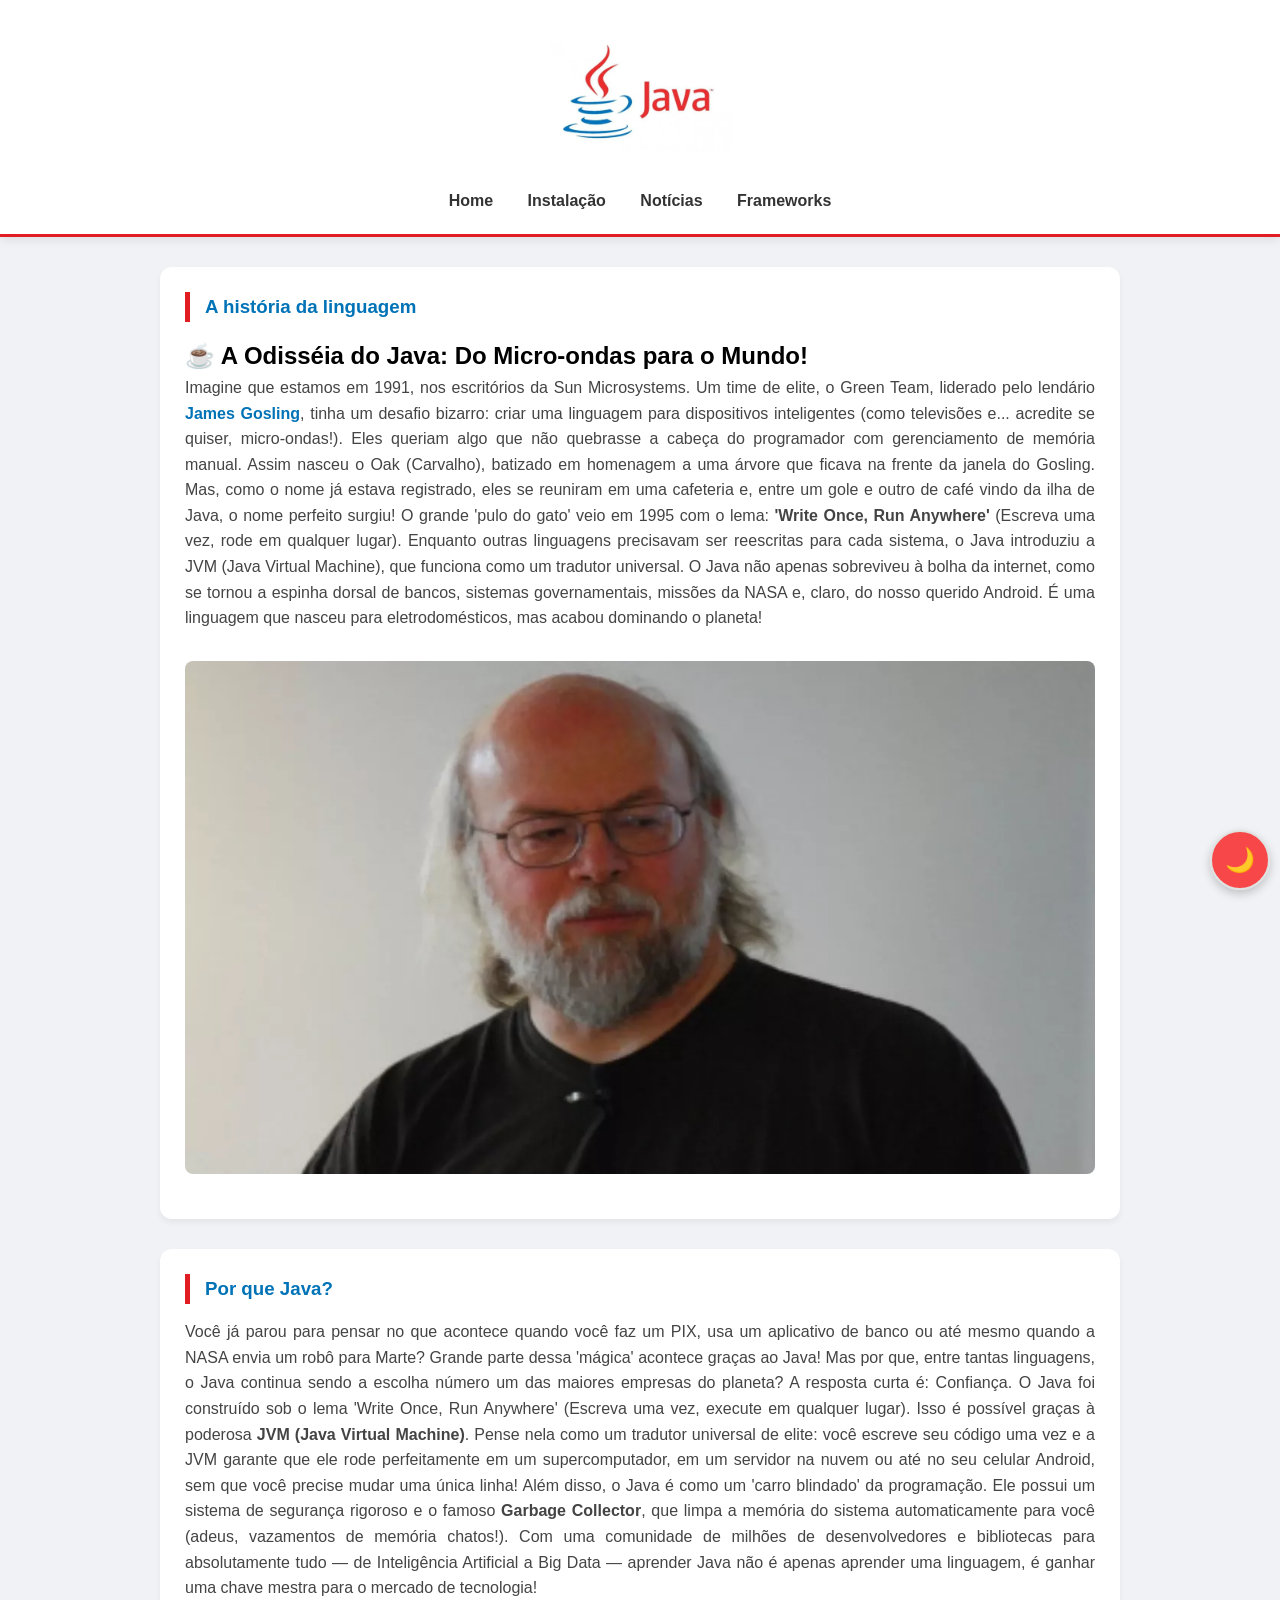
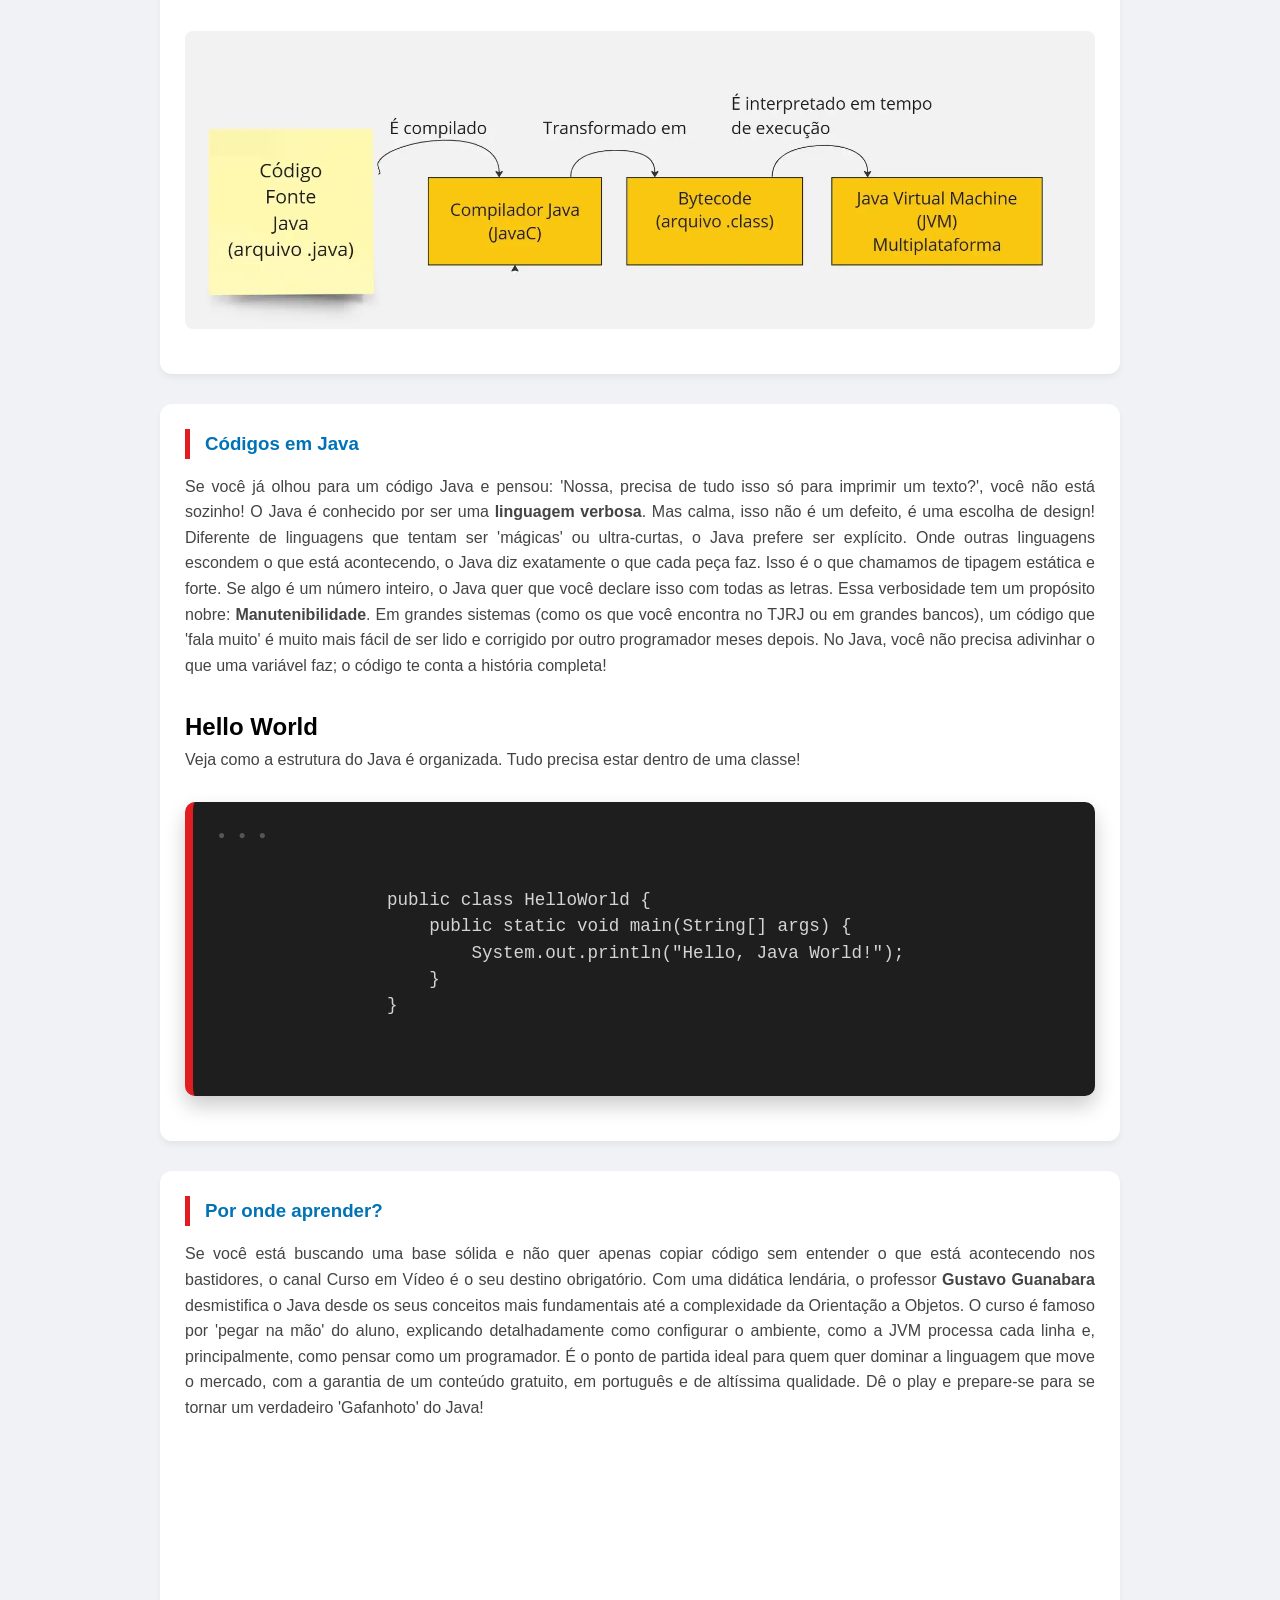
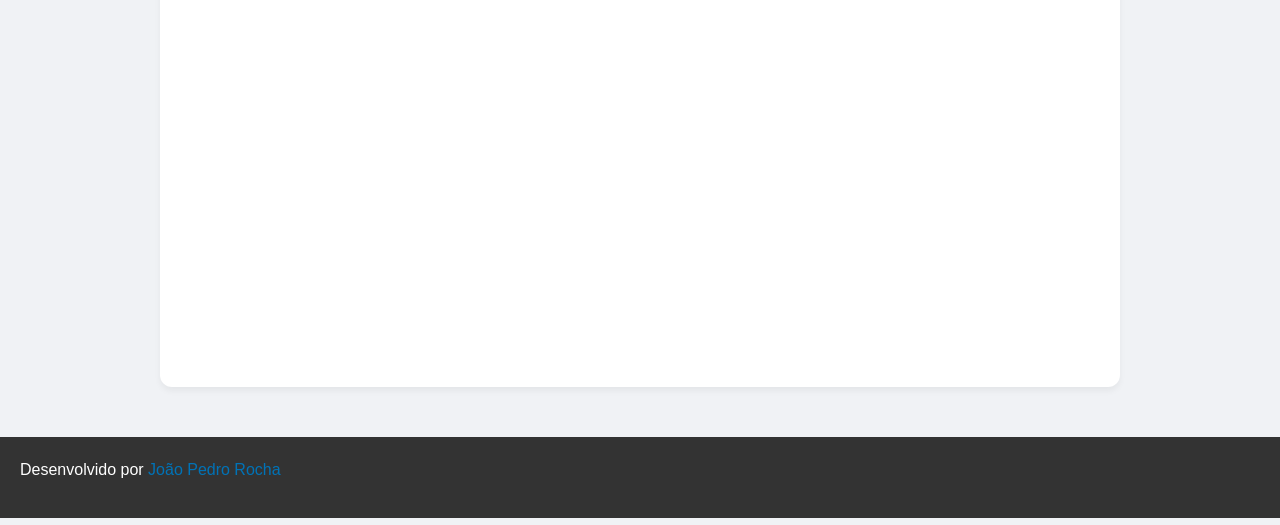
<file: index.html>
<!DOCTYPE html>
<html lang="pt-br">
<head>
    <meta charset="UTF-8">
    <meta name="viewport" content="width=device-width, initial-scale=1.0">
    <title>Java</title>

    <link rel="stylesheet" href="style.css">
    <link rel="icon" type="image/png" href="imagens/icons8-logo-java-coffee-cup-48.png">
</head>
<body>

    <header id="Cabecalho">
        <p><img src="imagens/java-logo.webp" alt="Java Logo" width="200"></p>
        <button id = "darkModeButton">🌙</button>

        <script>
            var darkModeButton = document.getElementById('darkModeButton');
            darkModeButton.addEventListener('click', function() {
            // Alterna a classe 'dark-mode' no corpo do site
            document.body.classList.toggle('dark-mode');

            // Verifica se a classe está ativa para mudar o ícone
            if (document.body.classList.contains('dark-mode')) {
                darkModeButton.innerHTML = '☀️';
            } else {
                darkModeButton.innerHTML = '🌙';
            }
            
        });

        </script>
    
        <nav>
            <a href="index.html">Home</a>
            <a href="instalacao.html">Instalação</a>
            <a href="noticias.html">Notícias</a>
            <a href="frameworks.html">Frameworks</a>
        </nav>
    </header>

    <main>
        <section class = "principal">
            <article>
                <h1>A história da linguagem </h1>
                <h2>☕ A Odisséia do Java: Do Micro-ondas para o Mundo!</h2>
                <p>Imagine que estamos em 1991, nos escritórios da Sun Microsystems. Um time de elite, o Green Team, liderado pelo lendário <strong><a href="https://pt.wikipedia.org/wiki/James_Gosling" target="_blank">James Gosling</a></strong>, tinha um desafio bizarro: criar uma linguagem para dispositivos inteligentes (como televisões e... acredite se quiser, micro-ondas!). Eles queriam algo que não quebrasse a cabeça do programador com gerenciamento de memória manual.
                Assim nasceu o Oak (Carvalho), batizado em homenagem a uma árvore que ficava na frente da janela do Gosling. Mas, como o nome já estava registrado, eles se reuniram em uma cafeteria e, entre um gole e outro de café vindo da ilha de Java, o nome perfeito surgiu!
                O grande 'pulo do gato' veio em 1995 com o lema: <strong>'Write Once, Run Anywhere'</strong> (Escreva uma vez, rode em qualquer lugar). Enquanto outras linguagens precisavam ser reescritas para cada sistema, o Java introduziu a JVM (Java Virtual Machine), que funciona como um tradutor universal. O Java não apenas sobreviveu à bolha da internet, como se tornou a espinha dorsal de bancos, sistemas governamentais, missões da NASA e, claro, do nosso querido Android. É uma linguagem que nasceu para eletrodomésticos, mas acabou dominando o planeta!</p>

                <img src="imagens/James_Gosling.webp" alt="Imagem de James Gosling">
            </article>
        </section>

        <section class = "principal">
            <article>
                <h1> Por que Java?</h1>
                <p>Você já parou para pensar no que acontece quando você faz um PIX, usa um aplicativo de banco ou até mesmo quando a NASA envia um robô para Marte? Grande parte dessa 'mágica' acontece graças ao Java! Mas por que, entre tantas linguagens, o Java continua sendo a escolha número um das maiores empresas do planeta?
                A resposta curta é: Confiança. O Java foi construído sob o lema 'Write Once, Run Anywhere' (Escreva uma vez, execute em qualquer lugar). Isso é possível graças à poderosa <strong>JVM (Java Virtual Machine)</strong>. Pense nela como um tradutor universal de elite: você escreve seu código uma vez e a JVM garante que ele rode perfeitamente em um supercomputador, em um servidor na nuvem ou até no seu celular Android, sem que você precise mudar uma única linha!
                Além disso, o Java é como um 'carro blindado' da programação. Ele possui um sistema de segurança rigoroso e o famoso <strong>Garbage Collector</strong>, que limpa a memória do sistema automaticamente para você (adeus, vazamentos de memória chatos!). Com uma comunidade de milhões de desenvolvedores e bibliotecas para absolutamente tudo — de Inteligência Artificial a Big Data — aprender Java não é apenas aprender uma linguagem, é ganhar uma chave mestra para o mercado de tecnologia!</p>

                <img src="imagens/java-jvm.webp" alt="Imagem JVM">
            </article>
        </section>

        <section class = "principal">
            <article>
                <h1>Códigos em Java</h1>
                <p>Se você já olhou para um código Java e pensou: 'Nossa, precisa de tudo isso só para imprimir um texto?', você não está sozinho! O Java é conhecido por ser uma <strong>linguagem verbosa</strong>. Mas calma, isso não é um defeito, é uma escolha de design!
                Diferente de linguagens que tentam ser 'mágicas' ou ultra-curtas, o Java prefere ser explícito. Onde outras linguagens escondem o que está acontecendo, o Java diz exatamente o que cada peça faz. Isso é o que chamamos de tipagem estática e forte. Se algo é um número inteiro, o Java quer que você declare isso com todas as letras.
                Essa verbosidade tem um propósito nobre:<strong> Manutenibilidade</strong>. Em grandes sistemas (como os que você encontra no TJRJ ou em grandes bancos), um código que 'fala muito' é muito mais fácil de ser lido e corrigido por outro programador meses depois. No Java, você não precisa adivinhar o que uma variável faz; o código te conta a história completa!</p>
                <h2 id = "Secundario">Hello World</h2>
                    <p>Veja como a estrutura do Java é organizada. Tudo precisa estar dentro de uma classe!</p>
                        <pre id = "codigo">
                            <code>
                public class HelloWorld {
                    public static void main(String[] args) {     
                        System.out.println("Hello, Java World!");
                    }
                }
                        </code>
                        </pre>
            </article>
        </section>
        
        <section class = "principal">
            <article>
                <h1>Por onde aprender?</h1>
                <p>Se você está buscando uma base sólida e não quer apenas copiar código sem entender o que está acontecendo nos bastidores, o canal Curso em Vídeo é o seu destino obrigatório. Com uma didática lendária, o professor <strong>Gustavo Guanabara</strong> desmistifica o Java desde os seus conceitos mais fundamentais até a complexidade da Orientação a Objetos. O curso é famoso por 'pegar na mão' do aluno, explicando detalhadamente como configurar o ambiente, como a JVM processa cada linha e, principalmente, como pensar como um programador. É o ponto de partida ideal para quem quer dominar a linguagem que move o mercado, com a garantia de um conteúdo gratuito, em português e de altíssima qualidade. Dê o play e prepare-se para se tornar um verdadeiro 'Gafanhoto' do Java!</p>

                <div id = "Vídeo"> <iframe src="https://www.youtube.com/embed/ZBKxhnqX-Q0?si=dmIE02WkoWPqcud3" title="Curso de Java - Gustavo Guanabara" frameborder="0" allow="accelerometer; autoplay; clipboard-write; encrypted-media; picture-in-picture; web-share" referrerpolicy="strict-origin-when-cross-origin" allowfullscreen></iframe></div>
            </article>
        </section>
    </main>

    <footer>
        <p>Desenvolvido por <a href="https://github.com/JP-rocha23" target="_blank">João Pedro Rocha</a></p>
    </footer>
    
</body>
</html>
</file>
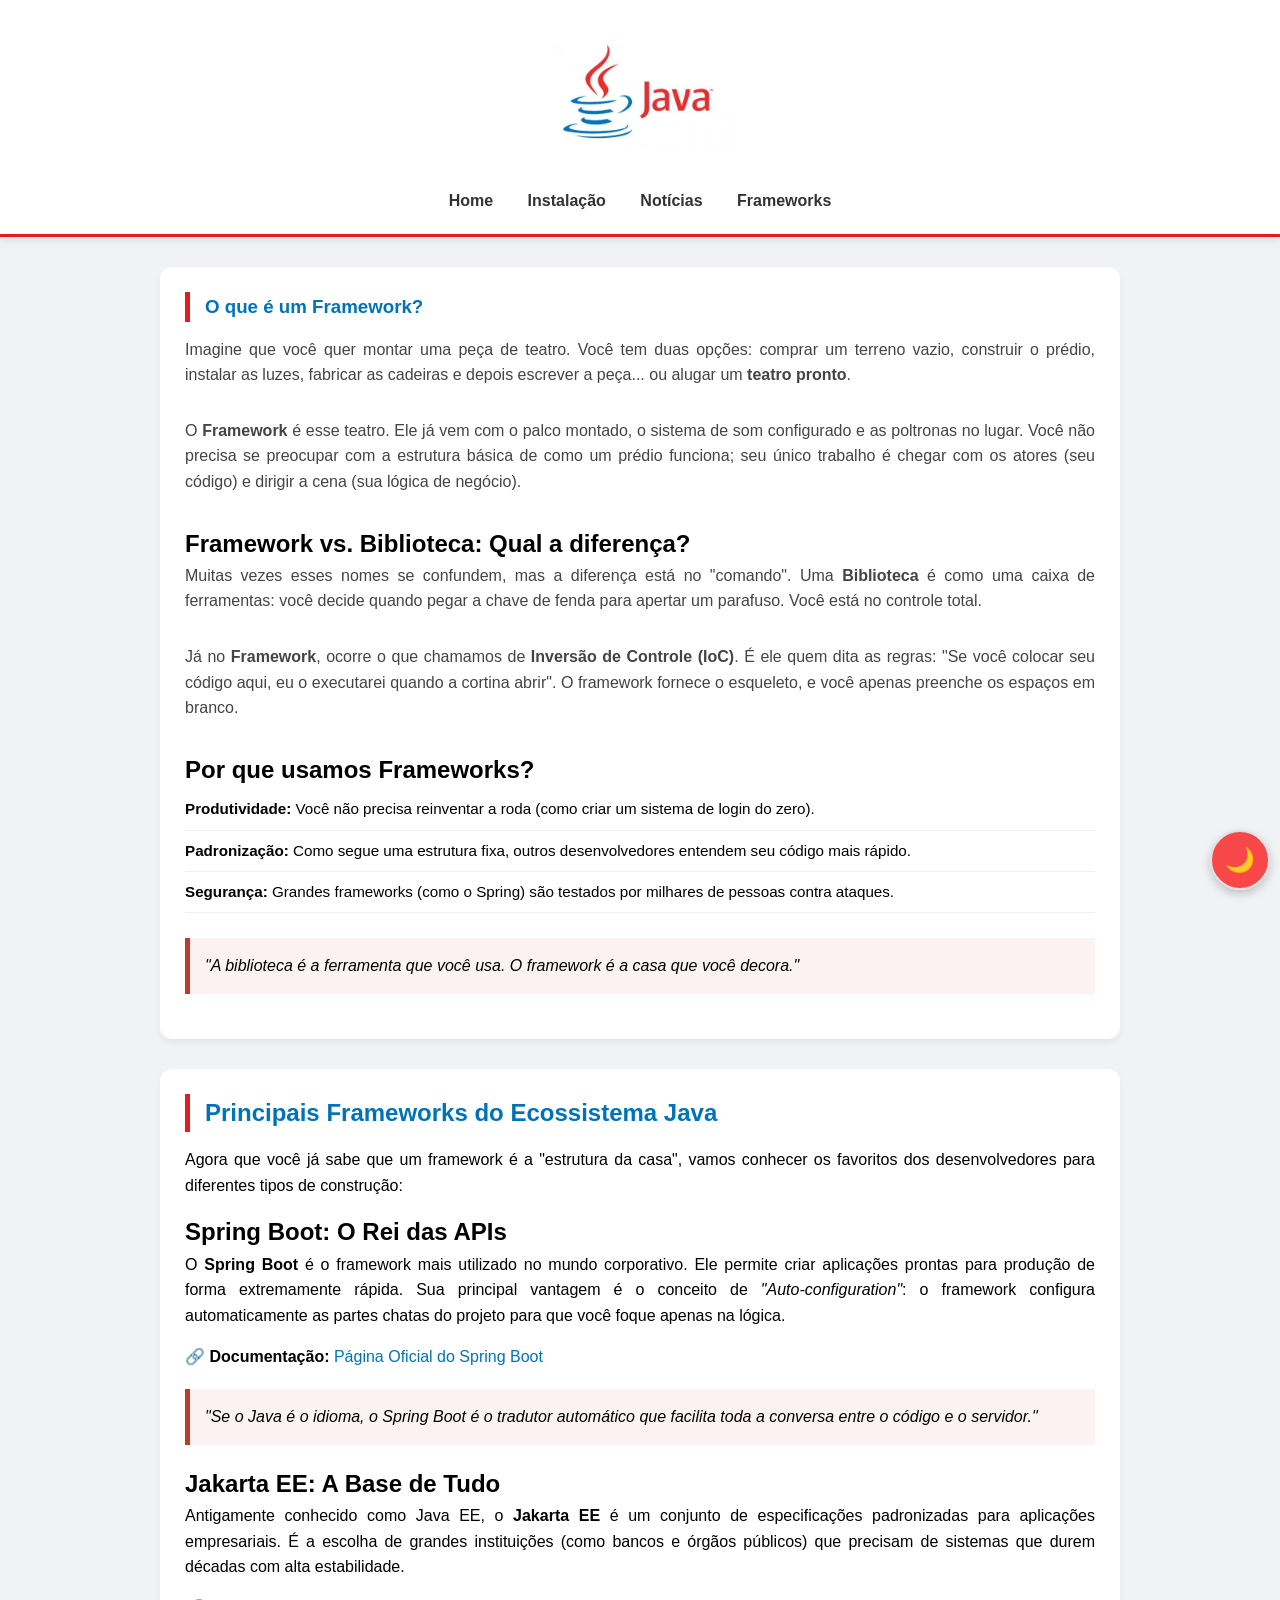
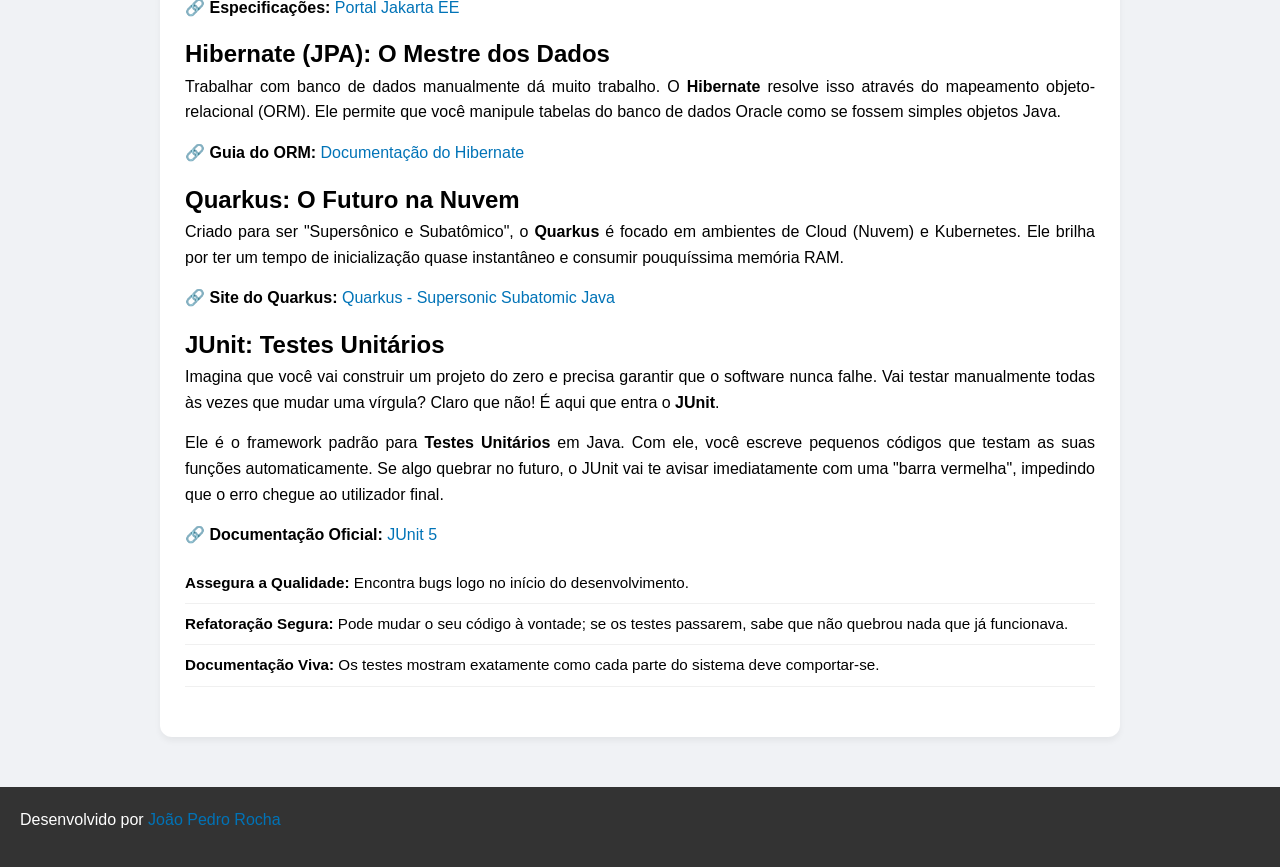
<file: frameworks.html>
<!DOCTYPE html>
<html lang="pt-br">
<head>
    <meta charset="UTF-8">
    <meta name="viewport" content="width=device-width, initial-scale=1.0">
    <title>Frameworks em Java</title>

    <link rel="stylesheet" href="style.css">
    <link rel="icon" type = "image/png" href="imagens/icons8-logo-java-coffee-cup-48.png">
</head>

<body>
    <header id="Cabecalho">
        <p><img src="imagens/java-logo.webp" alt="Java Logo" width="200"></p>
        <button id = "darkModeButton">🌙</button>

        <script>
            var darkModeButton = document.getElementById('darkModeButton');
            darkModeButton.addEventListener('click', function() {
            // Alterna a classe 'dark-mode' no corpo do site
            document.body.classList.toggle('dark-mode');

            // Verifica se a classe está ativa para mudar o ícone
            if (document.body.classList.contains('dark-mode')) {
                darkModeButton.innerHTML = '☀️';
            } else {
                darkModeButton.innerHTML = '🌙';
            }
            
        });

        </script>
    
        <nav>
            <a href="index.html">Home</a>
            <a href="instalacao.html">Instalação</a>
            <a href="noticias.html">Notícias</a>
            <a href="frameworks.html">Frameworks</a>
        </nav>
    </header>

    <main>
        <section class = "principal">
            <article>
            <h1>O que é um Framework?</h1>
                <p>
                    Imagine que você quer montar uma peça de teatro. Você tem duas opções: 
                    comprar um terreno vazio, construir o prédio, instalar as luzes, fabricar as cadeiras e depois escrever a peça... 
                    ou alugar um <strong>teatro pronto</strong>.
                </p>
                <p>
                    O <strong>Framework</strong> é esse teatro. Ele já vem com o palco montado, o sistema de som configurado e 
                    as poltronas no lugar. Você não precisa se preocupar com a estrutura básica de como um prédio funciona; 
                    seu único trabalho é chegar com os atores (seu código) e dirigir a cena (sua lógica de negócio).
                </p>

                <h2>Framework vs. Biblioteca: Qual a diferença?</h2>
                <p>
                    Muitas vezes esses nomes se confundem, mas a diferença está no "comando". 
                    Uma <strong>Biblioteca</strong> é como uma caixa de ferramentas: você decide quando pegar a chave de fenda 
                    para apertar um parafuso. Você está no controle total.
                </p>
                <p>
                    Já no <strong>Framework</strong>, ocorre o que chamamos de <strong>Inversão de Controle (IoC)</strong>. 
                    É ele quem dita as regras: "Se você colocar seu código aqui, eu o executarei quando a cortina abrir". 
                    O framework fornece o esqueleto, e você apenas preenche os espaços em branco.
                </p>

                <h2>Por que usamos Frameworks?</h2>
                <ul>
                    <li><strong>Produtividade:</strong> Você não precisa reinventar a roda (como criar um sistema de login do zero).</li>
                    <li><strong>Padronização:</strong> Como segue uma estrutura fixa, outros desenvolvedores entendem seu código mais rápido.</li>
                    <li><strong>Segurança:</strong> Grandes frameworks (como o Spring) são testados por milhares de pessoas contra ataques.</li>
                </ul>

                <div class="analogia">
                    "A biblioteca é a ferramenta que você usa. O framework é a casa que você decora."
                </div>
        </article>
        </section>

        <section class = "principal">
            <h1>Principais Frameworks do Ecossistema Java</h1>
            <p>
                Agora que você já sabe que um framework é a "estrutura da casa", vamos conhecer os 
                favoritos dos desenvolvedores para diferentes tipos de construção:
            </p>

            <h2>Spring Boot: O Rei das APIs</h2>
            <p>
                O <strong>Spring Boot</strong> é o framework mais utilizado no mundo corporativo. Ele permite criar 
                aplicações prontas para produção de forma extremamente rápida. Sua principal vantagem é o 
                conceito de <em>"Auto-configuration"</em>: o framework configura automaticamente as partes 
                chatas do projeto para que você foque apenas na lógica.
            </p>
            🔗 <strong>Documentação:</strong> <a href="https://spring.io/projects/spring-boot" target="_blank" rel="noopener">Página Oficial do Spring Boot</a>
            <div class="analogia">
                "Se o Java é o idioma, o Spring Boot é o tradutor automático que facilita toda a conversa entre o código e o servidor."
            </div>

            <h2>Jakarta EE: A Base de Tudo</h2>
            <p>
                Antigamente conhecido como Java EE, o <strong>Jakarta EE</strong> é um conjunto de especificações 
                padronizadas para aplicações empresariais. É a escolha de grandes instituições (como bancos e órgãos públicos) 
                que precisam de sistemas que durem décadas com alta estabilidade. 
            </p>
            🔗 <strong>Especificações:</strong> <a href="https://jakarta.ee/" target="_blank" rel="noopener">Portal Jakarta EE</a>
                <p></p>

            <h2>Hibernate (JPA): O Mestre dos Dados</h2>
            <p>
                Trabalhar com banco de dados manualmente dá muito trabalho. O <strong>Hibernate</strong> resolve isso 
                através do mapeamento objeto-relacional (ORM). Ele permite que você manipule tabelas do banco de dados 
                Oracle como se fossem simples objetos Java. 
            </p>
            🔗 <strong>Guia do ORM:</strong> <a href="https://hibernate.org/orm/" target="_blank" rel="noopener">Documentação do Hibernate</a>
            <p></p>

            <h2>Quarkus: O Futuro na Nuvem</h2>
            <p>
                Criado para ser "Supersônico e Subatômico", o <strong>Quarkus</strong> é focado em ambientes de 
                Cloud (Nuvem) e Kubernetes. Ele brilha por ter um tempo de inicialização quase instantâneo 
                e consumir pouquíssima memória RAM.
            </p>
            🔗 <strong>Site do Quarkus:</strong> <a href="https://quarkus.io/" target="_blank" rel="noopener">Quarkus - Supersonic Subatomic Java</a>
            <p></p>

            <h2>JUnit: Testes Unitários</h2>
            <p>
                Imagina que você vai construir um projeto do zero e precisa garantir que 
                o software nunca falhe. Vai testar manualmente todas às vezes que mudar uma vírgula? 
                Claro que não! É aqui que entra o <strong>JUnit</strong>.
            </p>
            <p>
                Ele é o framework padrão para <strong>Testes Unitários</strong> em Java. Com ele, você escreve 
                pequenos códigos que testam as suas funções automaticamente. Se algo quebrar no futuro, 
                o JUnit vai te avisar imediatamente com uma "barra vermelha", impedindo que o erro chegue ao utilizador final.
            </p>
            🔗 <strong>Documentação Oficial:</strong> <a href="https://junit.org/junit5/" target="_blank" rel="noopener">JUnit 5</a>
            <p></p>

            <ul>
                <li><strong>Assegura a Qualidade:</strong> Encontra bugs logo no início do desenvolvimento.</li>
                <li><strong>Refatoração Segura:</strong> Pode mudar o seu código à vontade; se os testes passarem, 
                sabe que não quebrou nada que já funcionava.</li>
                <li><strong>Documentação Viva:</strong> Os testes mostram exatamente como cada parte do sistema 
                deve comportar-se.</li>
            </ul>

    </section>
    </main>

    <footer>
        <p>Desenvolvido por <a href="https://github.com/JP-rocha23" target="_blank">João Pedro Rocha</a></p>
    </footer>
    
</body>
</html>
</file>
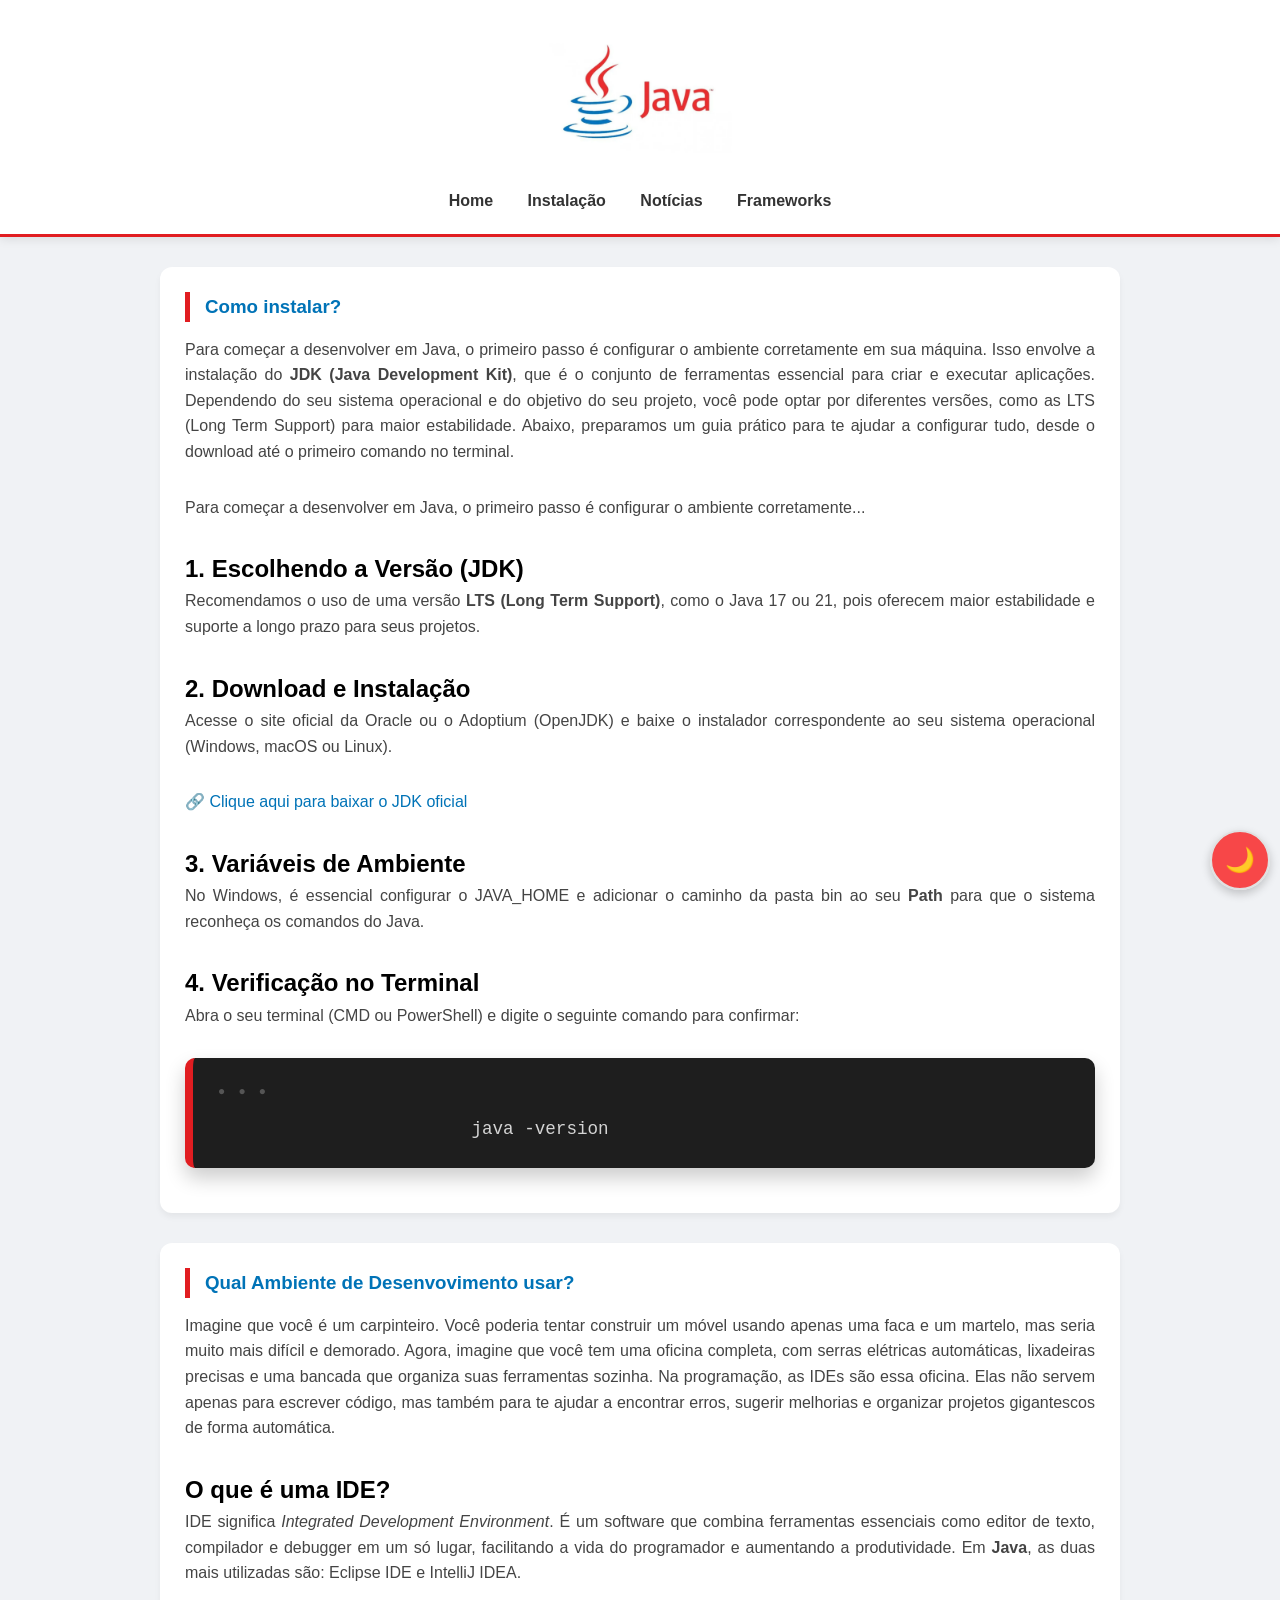
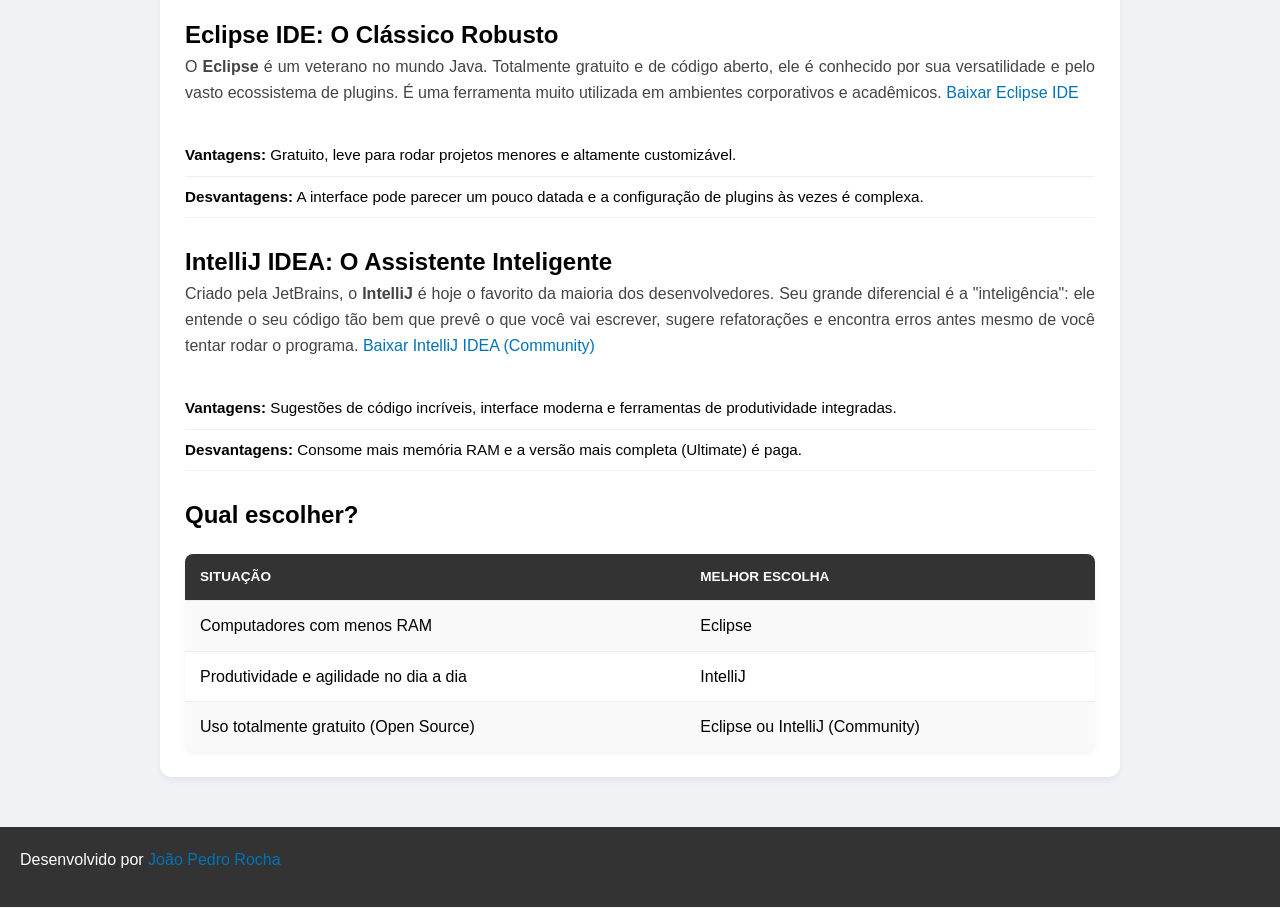
<file: instalacao.html>
<!DOCTYPE html>
<html lang="pt-br">
<head>
    <meta charset="UTF-8">
    <meta name="viewport" content="width=device-width, initial-scale=1.0">
    <title>Instalação Java</title>

    <link rel="stylesheet" href="style.css">
    <link rel="icon" type = "image/png" href="imagens/icons8-logo-java-coffee-cup-48.png">
</head>
<body>

    <header id="Cabecalho">
        <p><img src="imagens/java-logo.webp" alt="Java Logo" width="200"></p>
        <button id = "darkModeButton">🌙</button>

        <script>
            var darkModeButton = document.getElementById('darkModeButton');
            darkModeButton.addEventListener('click', function() {
            // Alterna a classe 'dark-mode' no corpo do site
            document.body.classList.toggle('dark-mode');

            // Verifica se a classe está ativa para mudar o ícone
            if (document.body.classList.contains('dark-mode')) {
                darkModeButton.innerHTML = '☀️';
            } else {
                darkModeButton.innerHTML = '🌙';
            }
            
        });

        </script>
    
        <nav>
            <a href="index.html">Home</a>
            <a href="instalacao.html">Instalação</a>
            <a href="noticias.html">Notícias</a>
            <a href="frameworks.html">Frameworks</a>
        </nav>
    </header>

    <main>
        <section class = "principal">
            <article>
                <h1>Como instalar?</h1>
                <p>Para começar a desenvolver em Java, o primeiro passo é configurar o ambiente corretamente em sua máquina. Isso envolve a instalação do <strong>JDK (Java Development Kit)</strong>, que é o conjunto de ferramentas essencial para criar e executar aplicações. Dependendo do seu sistema operacional e do objetivo do seu projeto, você pode optar por diferentes versões, como as LTS (Long Term Support) para maior estabilidade. Abaixo, preparamos um guia prático para te ajudar a configurar tudo, desde o download até o primeiro comando no terminal.</p>

                <article>
                    <p>
                        Para começar a desenvolver em Java, o primeiro passo é configurar o ambiente corretamente...
                    </p>

                    <h2>1. Escolhendo a Versão (JDK)</h2>
                    <p>
                        Recomendamos o uso de uma versão <strong>LTS (Long Term Support)</strong>, como o Java 17 ou 21, pois oferecem maior estabilidade e suporte a longo prazo para seus projetos.</p>

                    <h2>2. Download e Instalação</h2>
                    <p>
                        Acesse o site oficial da Oracle ou o Adoptium (OpenJDK) e baixe o instalador correspondente ao 
                        seu sistema operacional (Windows, macOS ou Linux).</p>
                    <p>
    🔗                  <a href="https://www.oracle.com/java/technologies/downloads/" target="_blank" rel="noopener">Clique aqui para baixar o JDK oficial</a>

                    <h2>3. Variáveis de Ambiente</h2>
                    <p>
                        No Windows, é essencial configurar o JAVA_HOME e adicionar o caminho da pasta bin ao seu <strong>Path</strong> para que o sistema reconheça os comandos do Java.</p>

                    <h2>4. Verificação no Terminal</h2>
                    <p>
                        Abra o seu terminal (CMD ou PowerShell) e digite o seguinte comando para confirmar:</p>
                    <pre id = codigo>
                        <code>java -version</code></pre>
                </article>
            </article>
        </section>

        <section class = "principal">
            <article>
                <h1>Qual Ambiente de Desenvovimento usar?</h1>
                <p>Imagine que você é um carpinteiro. Você poderia tentar construir um móvel usando apenas uma faca e um martelo, mas seria muito mais difícil e demorado. Agora, imagine que você tem uma oficina completa, com serras elétricas automáticas, lixadeiras precisas e uma bancada que organiza suas ferramentas sozinha. Na programação, as IDEs são essa oficina. Elas não servem apenas para escrever código, mas também para te ajudar a encontrar erros, sugerir melhorias e organizar projetos gigantescos de forma automática.</p>

                <h2>O que é uma IDE?</h2>
                    <p>
                        IDE significa <em>Integrated Development Environment</em>. É um software que combina ferramentas essenciais como editor de texto, compilador e debugger em um só lugar, facilitando a vida do programador e aumentando a produtividade. Em <strong>Java</strong>, as duas mais utilizadas são: Eclipse IDE e IntelliJ IDEA.
                    </p>

                    <h2>Eclipse IDE: O Clássico Robusto</h2>
                    <p>
                        O <strong>Eclipse</strong> é um veterano no mundo Java. Totalmente gratuito e de código aberto, ele é conhecido por sua versatilidade e pelo vasto ecossistema de plugins. É uma ferramenta muito 
                        utilizada em ambientes corporativos e acadêmicos. <a href="https://www.eclipse.org/downloads/packages/" target="_blank" class="btn-download eclipse"> Baixar Eclipse IDE </a></p>

                    <ul>
                        <li><strong>Vantagens:</strong> Gratuito, leve para rodar projetos menores e altamente customizável.</li>
                        <li><strong>Desvantagens:</strong> A interface pode parecer um pouco datada e a configuração de plugins às vezes é complexa.</li>
                    </ul>

                <h2>IntelliJ IDEA: O Assistente Inteligente</h2>
                    <p>
                        Criado pela JetBrains, o <strong>IntelliJ</strong> é hoje o favorito da maioria dos desenvolvedores. Seu grande diferencial é a "inteligência": ele entende o seu código tão bem que prevê o que você vai escrever, sugere refatorações e encontra erros antes mesmo de você tentar rodar o programa.
                    <a href="https://www.jetbrains.com/idea/download/" target="_blank" class="btn-download intellij"> Baixar IntelliJ IDEA (Community)</a></p>
            
                    <ul>
                        <li><strong>Vantagens:</strong> Sugestões de código incríveis, interface moderna e ferramentas de produtividade integradas.</li>
                        <li><strong>Desvantagens:</strong> Consome mais memória RAM e a versão mais completa (Ultimate) é paga.</li>
                    </ul>


                <h2>Qual escolher?</h2>
                    <table>
                        <tr>
                            <th>Situação</th>
                            <th>Melhor Escolha</th>
                        </tr>
                        <tr>
                            <td>Computadores com menos RAM</td>
                            <td>Eclipse</td>
                        </tr>
                        <tr>
                            <td>Produtividade e agilidade no dia a dia</td>
                            <td>IntelliJ</td>
                        </tr>
                        <tr>
                            <td>Uso totalmente gratuito (Open Source)</td>
                            <td>Eclipse ou IntelliJ (Community)</td>
                        </tr>
                    </table>
            </article>
        </section>
    </main>

    <footer>
        <p>Desenvolvido por <a href="https://github.com/JP-rocha23" target="_blank">João Pedro Rocha</a></p>
    </footer>
    
</body>
</html>
</file>
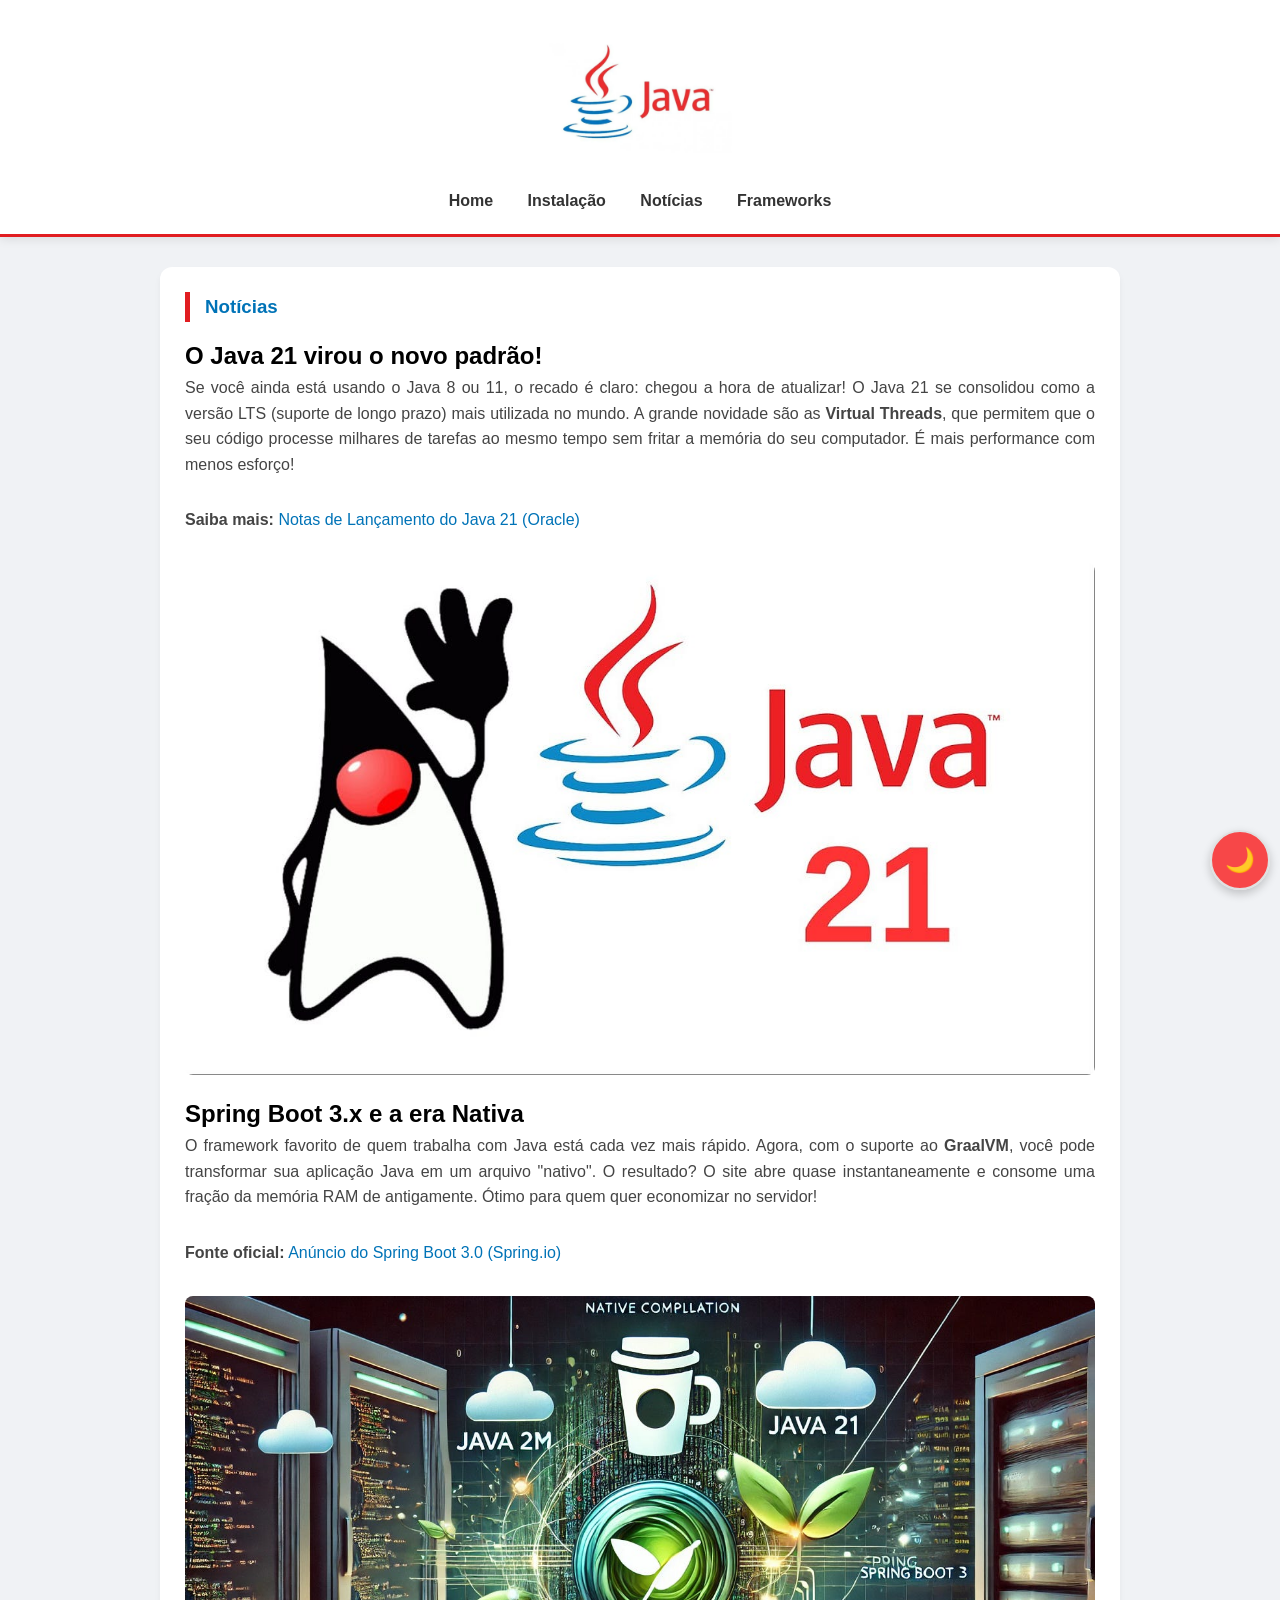
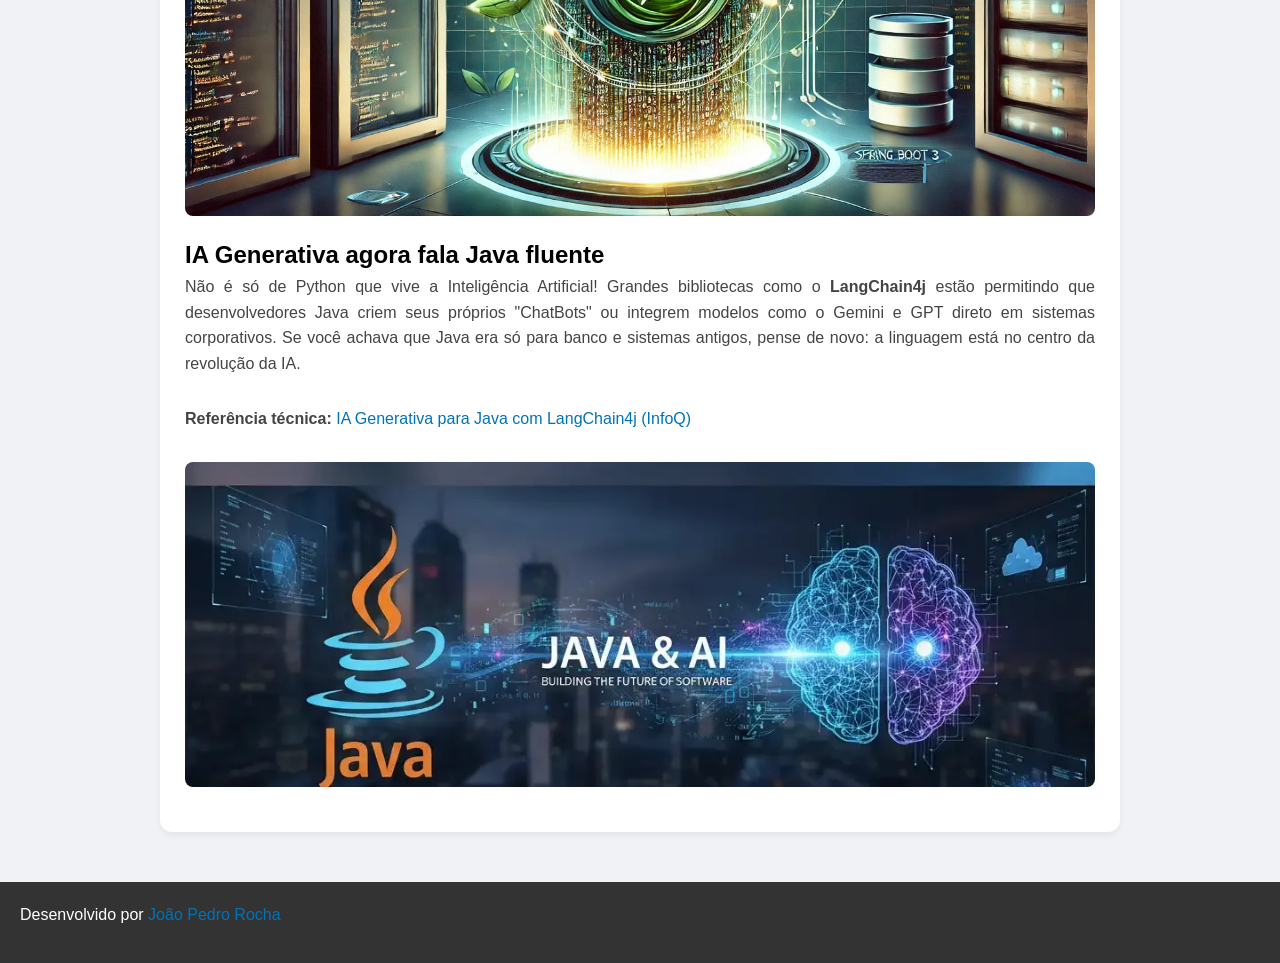
<file: noticias.html>
<!DOCTYPE html>
<html lang="pt-br">
<head>
    <meta charset="UTF-8">
    <meta name="viewport" content="width=device-width, initial-scale=1.0">
    <title>Notícias Java</title>

    <link rel="stylesheet" href="style.css">
    <link rel="icon" type = "image/png" href="imagens/icons8-logo-java-coffee-cup-48.png">

</head>
<body>
    <header id="Cabecalho">
        <p><img src="imagens/java-logo.webp" alt="Java Logo" width="200"></p>
        <button id = "darkModeButton">🌙</button>

        <script>
            var darkModeButton = document.getElementById('darkModeButton');
            darkModeButton.addEventListener('click', function() {
            // Alterna a classe 'dark-mode' no corpo do site
            document.body.classList.toggle('dark-mode');

            // Verifica se a classe está ativa para mudar o ícone
            if (document.body.classList.contains('dark-mode')) {
                darkModeButton.innerHTML = '☀️';
            } else {
                darkModeButton.innerHTML = '🌙';
            }
            
        });

        </script>
    
        <nav>
            <a href="index.html">Home</a>
            <a href="instalacao.html">Instalação</a>
            <a href="noticias.html">Notícias</a>
            <a href="frameworks.html">Frameworks</a>
        </nav>
    </header>

    <main>
        <section class = "principal">
            <article>
                <h1>Notícias</h1>
                    <h2>O Java 21 virou o novo padrão!</h2>
                        <p>
                            Se você ainda está usando o Java 8 ou 11, o recado é claro: chegou a hora de atualizar! 
                            O Java 21 se consolidou como a versão LTS (suporte de longo prazo) mais utilizada no mundo. 
                            A grande novidade são as <strong>Virtual Threads</strong>, que permitem que o seu código processe 
                            milhares de tarefas ao mesmo tempo sem fritar a memória do seu computador. É mais performance 
                            com menos esforço!
                        </p>

                        <p>
                            <strong>Saiba mais:</strong> 
                            <a href="https://www.oracle.com/java/technologies/java21-relnotes.html" target="_blank" rel="noopener">Notas de Lançamento do Java 21 (Oracle)</a>
                        </p>

                        <img src="imagens/java21.jpg" alt="java 21">

                    <h2>Spring Boot 3.x e a era Nativa</h2>
                        <p>
                            O framework favorito de quem trabalha com Java  está cada vez mais rápido. Agora, com o suporte ao <strong>GraalVM</strong>, você pode transformar sua aplicação Java em um arquivo "nativo". O resultado? O site abre quase instantaneamente e consome uma fração da memória RAM de antigamente. Ótimo para quem quer economizar no servidor!
                        </p>

                        <p>
                            <strong>Fonte oficial:</strong> 
                            <a href="https://spring.io/blog/2022/11/24/spring-boot-3-0-goes-ga" target="_blank" rel="noopener">Anúncio do Spring Boot 3.0 (Spring.io)</a>
                        </p>

                        <img src="imagens/SB.jpg" alt="Imagem Spring Boot">

                    <h2>IA Generativa agora fala Java fluente</h2>
                        <p>
                            Não é só de Python que vive a Inteligência Artificial! Grandes bibliotecas como o <strong>LangChain4j</strong> 
                            estão permitindo que desenvolvedores Java criem seus próprios "ChatBots" ou integrem modelos como 
                            o Gemini e GPT direto em sistemas corporativos. Se você achava que Java era só para banco e 
                            sistemas antigos, pense de novo: a linguagem está no centro da revolução da IA.
                        </p>

                        <p>
                            <strong>Referência técnica:</strong> 
                            <a href="https://www.infoq.com/news/2024/01/langchain4j-ai-java/" target="_blank" rel="noopener">IA Generativa para Java com LangChain4j (InfoQ)</a>
                        </p>

                        <img src="imagens/IAeJava.webp" alt="Ia e Java">
            </article>
        </section>
    </main>

    <footer>
        <p>Desenvolvido por <a href="https://github.com/JP-rocha23" target="_blank">João Pedro Rocha</a></p>
    </footer>
    
</body>
</html>
</file>
<file: style.css>
/* Configurações Globais */
* {
    margin: 0;
    padding: 0;
    box-sizing: border-box;
}

body {
    font-family: 'Segoe UI', Roboto, Helvetica, Arial, sans-serif;
    background-color: #f0f2f5;
    color: #1c1e21;
    line-height: 1.6;
}

/* Cabeçalho e Navegação */
#Cabecalho {
    background-color: #ffffff;
    padding: 20px 0;
    border-bottom: 3px solid #e11d21;
    box-shadow: 0 2px 10px rgba(0,0,0,0.1);

    
    display: flex;
    flex-direction: column; /* Faz os itens ficarem um embaixo do outro */
    align-items: center;    /* Centraliza horizontalmente todos os filhos */
    justify-content: center;
    gap: 15px;
}

#Cabecalho p {
    margin: 0;
}

#Cabecalho a {
    text-decoration: none;
    color: #333;
    font-weight: bold;
    margin: 0 15px;
    transition: color 0.3s;
}

#Cabecalho a:hover {
    color: #e11d21;
}

/* Container Principal */
main {
    max-width: 1000px;
    margin: 30px auto;
    padding: 0 20px;
}

/* Estilização das Seções */
section {
    background: #fff;
    margin-bottom: 30px;
    padding: 25px;
    border-radius: 12px;
    box-shadow: 0 4px 6px rgba(0,0,0,0.05);
}

h1 {
    color: #0073b7; /* Azul clássico */
    margin-bottom: 15px;
    border-left: 5px solid #e11d21;
    padding-left: 15px;
}

p {
    margin-bottom: 15px;
    text-align: justify;
}

/* Imagens */
img {
    max-width: 100%;
    height: auto;
    display: block;
    margin: 20px auto;
    border-radius: 8px;
}

/* Vídeo Responsivo */
#Vídeo {
    position: relative;
    padding-bottom: 56.25%;
    height: 0;
    overflow: hidden;
    margin-top: 20px;
}

#Vídeo iframe {
    position: absolute;
    top: 0;
    left: 0;
    width: 100%;
    height: 100%;
    border-radius: 8px;
}

/* Rodapé */
footer {
    text-align: center;
    padding: 20px;
    background-color: #333;
    color: white;
    margin-top: 50px;
}

a {
    color: #0073b7; 
    text-decoration: none; /* Tira o sublinhado padrão */
    transition: 0.3s;
}

a:hover {
    color: #e11d21; /* Muda para o vermelho Java quando passa o mouse */
    border-bottom: 1px solid #e11d21;
}

#codigo {
    background-color: #1e1e1e; /* Fundo cinza escuro clássico de editor */
    color: #d4d4d4;           /* Cor do texto suave */
    padding: 25px;
    border-radius: 10px;
    margin: 20px 0;
    font-family: 'Consolas', 'Monaco', 'Courier New', monospace;
    font-size: 1.1rem;        /* Aumentamos um pouco para facilitar a leitura */
    line-height: 1.5;
    
    /* Detalhes de design */
    border-left: 8px solid #e11d21; /* Barra lateral vermelha Java */
    box-shadow: 0 10px 20px rgba(0,0,0,0.2);
    overflow-x: auto;          /* Garante que o código não quebre em telas pequenas */
    position: relative;
}

/* Efeito de "janela" de código (opcional) */
#codigo::before {
    content: "● ● ●";
    display: block;
    margin-bottom: 15px;
    color: #555;
    font-size: 12px;
    letter-spacing: 3px;
}

/* Estilização das Listas (Vantagens e Desvantagens) */
ul {
    list-style-type: none; /* Remove a bolinha padrão */
    padding-left: 0;
    margin-bottom: 25px;
}

ul li {
    padding: 8px 0;
    border-bottom: 1px solid #f0f0f0; /* Linha sutil entre itens */
    font-size: 0.95rem;
}

ul li strong {
    color: #000000; 
}

/* Estilização da Tabela de Comparação */
table {
    width: 100%;
    border-collapse: collapse; /* Remove espaços entre bordas */
    margin-top: 20px;
    background-color: #fff;
    box-shadow: 0 2px 5px rgba(0,0,0,0.05);
    border-radius: 8px;
    overflow: hidden; /* Garante que o border-radius funcione */
}

th, td {
    padding: 12px 15px;
    text-align: left;
    border-bottom: 1px solid #eee;
}

th {
    background-color: #333; /* Fundo escuro para o cabeçalho */
    color: #fff;
    font-weight: bold;
    text-transform: uppercase;
    font-size: 0.85rem;
}

tr:last-child td {
    border-bottom: none;
}

tr:nth-child(even) {
    background-color: #f9f9f9; /* Efeito "zebrado" nas linhas */
}

/* Efeito ao passar o mouse na linha da tabela */
tr:hover {
    background-color: #fff5f5;
}

article p {
    margin-bottom: 30px; 
    line-height: 1.6;    
    color: #444;         
}

.analogia {
    background-color: #fdf2f2; 
    border-left: 5px solid #c0392b; 
    padding: 15px;
    font-style: italic;
    margin: 20px 0;
}

/* Cores padrão (Light Mode) */
body { background-color: #f0f2f5; color: black; }
#Cabecalho { background-color: #ffffff; }
.principal { background-color: #ffffff; }

/* Cores quando o Dark Mode estiver ativo */
body.dark-mode { background-color: #121212; color: #E0E0E0; }
body.dark-mode #Cabecalho { background-color: #181818; }
body.dark-mode .principal { background-color: #121212; }
body.dark-mode h2 { color: #E0E0E0; }
body.dark-mode li { color: #E0E0E0; }
body.dark-mode strong { color: #E0E0E0; }
body.dark-mode a { color: #E0E0E0; }
body.dark-mode nav a {
    color: #ffffff;
}
body.dark-mode a:hover { color: #e11d21; }
body.dark-mode #Vídeo iframe { border: 2px solid #e11d21; }
body.dark-mode #codigo { background-color: #1E1E1E; color: #E0E0E0; border-left-color: #e11d21; }
body.dark-mode .analogia { background-color: #2c2c2c; border-left-color: #e11d21; color: #E0E0E0; } 
body.dark-mode table { background-color: #1E1E1E; color: #E0E0E0; }
body.dark-mode th { background-color: #333; color: #E0E0E0; }
body.dark-mode td { color: #E0E0E0; background-color: #1E1E1E; color: #E0E0E0; }
body.dark-mode th { background-color: #333; color: #E0E0E0; }
body.dark-mode td { color: #E0E0E0; }   
body.dark-mode p { color: #E0E0E0; }

#darkModeButton {
    /* Posicionamento fixo no canto inferior ou superior */
    position: fixed ;
    bottom: 10px; /* Distância do fundo */
    right: 10px;  /* Distância da direita */
    
    /* Tamanho e Forma */
    width: 60px;
    height: 60px;
    border-radius: 50%;
    
    /* Cores e Estilo */
    background-color: #fa0101b4;
    color: #333;
    border: 2px solid #e0e0e0;
    cursor: pointer;
    
    /* Efeitos */
    box-shadow: 0px 4px 10px rgba(0, 0, 0, 0.2);
    display: flex;
    align-items: center;
    justify-content: center;
    font-size: 24px;
    transition: all 0.3s ease;
    z-index: 9999; /* Garante que fique na frente de tudo */
}

/* Efeito ao passar o mouse */
#darkModeButton:hover {
    transform: scale(1.1);
    background-color: #ddd;
}

/* Quando o modo noturno estiver ativo, o botão muda de cor também */
body.dark-mode #darkModeButton {
    background-color: #333;
    color: #fff;
    border-color: #555;
    box-shadow: 0px 4px 15px rgba(255, 255, 255, 0.1);
}
</file>
